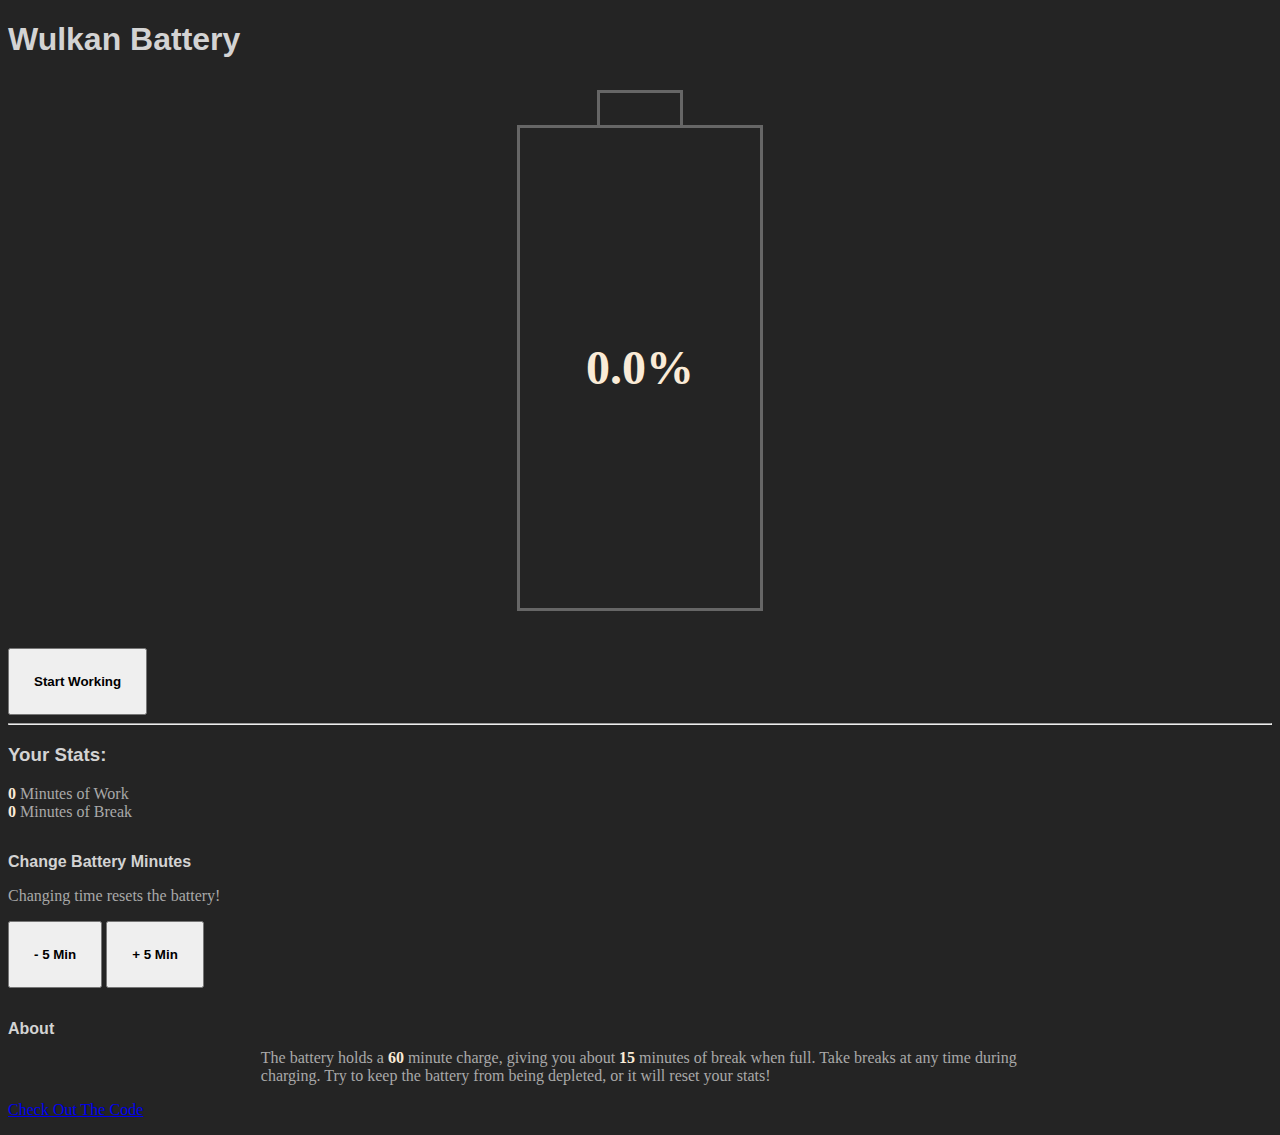
<file: pomodoro/index.html>
<!doctype html>
<html lang="en">
  <head>
    <meta charset="utf-8">
    <title>Wulkan Battery</title>
    <meta name="viewport" content="width=device-width, initial-scale=1">
    <link href="https://maxcdn.bootstrapcdn.com/bootstrap/3.3.5/css/bootstrap.min.css" rel="stylesheet" integrity="sha256-MfvZlkHCEqatNoGiOXveE8FIwMzZg4W85qfrfIFBfYc= sha512-dTfge/zgoMYpP7QbHy4gWMEGsbsdZeCXz7irItjcC3sPUFtf0kuFbDz/ixG7ArTxmDjLXDmezHubeNikyKGVyQ==" crossorigin="anonymous">
    <link rel="stylesheet" type="text/css" href="main.css">
  </head>

  <body>
    <div class="container text-center">
      <div class="row">
      <h1>Wulkan Battery</h1>
        
        <div id="batteryTop"></div>
        <div id="battery">
            <div id="timerText">0.0%</div><br>
          <span id="filler"></span>
        </div>
      </div><!-- /row -->
      
      <!--<span class="glyphicon glyphicon-flash"></span>-->
      
      <div class="row">
          <button type="button" id="mainButton" class="btn btn-primary">Start Working</button>
      </div>
      
      <hr>
      
      <div class="row">
        <h3>Your Stats:</h3>
        <div><span id="totalWork">0</span> Minutes of Work</div>
        <div><span id="totalBreak">0</span> Minutes of Break</div>
      </div>
      
      <div class="row">
        <h4>Change Battery Minutes</h4>
        <p class="bottom">Changing time resets the battery!</p>
        <button type="button" id="subtractMinutes" class="btn btn-default">
          - 5 Min
        </button>
        <button type="button" id="addMinutes" class="btn btn-default">
          + 5 Min
        </button>
      </div>
      
      <div class="row">
        <h4>About</h4>
        <p class="containText">
          The battery holds a <span id="displayMinutes">60</span> minute charge, giving you about <span id="displayBreak">15</span> minutes of break when full. Take breaks at any time during charging. Try to keep the battery from being depleted, or it will reset your stats!
        </p>
        <p><a href="https://github.com/AlexWulkan/fcc-ziplines/tree/master/pomodoro" target="_blank">Check Out The Code</a></p>
      </div>
      
    </div><!-- /container -->
    
    <script src="http://code.jquery.com/jquery-2.1.4.min.js"></script>

    <script src="https://maxcdn.bootstrapcdn.com/bootstrap/3.3.5/js/bootstrap.min.js"></script>
    <script src="script.js"></script>
    <audio id="lowBattery" src="lowbattery.mp3" preload="auto"></audio>
    <audio id="maxBattery" src="maxbattery.mp3" preload="auto"></audio>
  </body>
</html>
</file>
<file: pomodoro/main.css>
body {
  background-color: #242424;
}

h1, h3, h4 {
  font-family: "Arial Black", sans-serif;
  color: lightgrey;
}

h4 {
  margin: 2rem 0 0.7rem 0;
}

p, div {
  color: darkgrey;
}

#timerText {
  font-weight: 600;
  font-size: 3rem;
  color: antiquewhite;
}

#battery{
    position: relative;
    height: 30rem;
    width: 15rem;
    margin: auto;
    overflow: hidden;
    line-height: 30rem;
    text-align: center;
    color: #fff;
    outline: 0.2rem solid #666;
}

#filler{
    position: absolute;
    top: 0; left: 0;
    height: 29.3rem;
    width: 14.3rem;
    margin: 0.3rem 0 0 0.3rem;
    z-index: -1;
    transform:scaleY(0);
    transform-origin: 50% 100%;
}

#batteryTop {
    height: 2rem;
    width: 5rem;
    margin: auto;
    margin-top: 2rem;
    border: 0.2rem solid #666;
}

#mainButton {
  margin-top: 2.5rem;
}

.containText {
  width: 60%;
  margin: 0 auto;
}

#totalWork, #totalBreak, #displayMinutes, #displayBreak {
  font-weight: 600;
  color: antiquewhite;
}

.glyphicon-flash {
  font-size: 7rem;
  color: #dbc157;
}

.btn {
  padding: 1.5rem;
  font-weight: 600;
}
</file>
